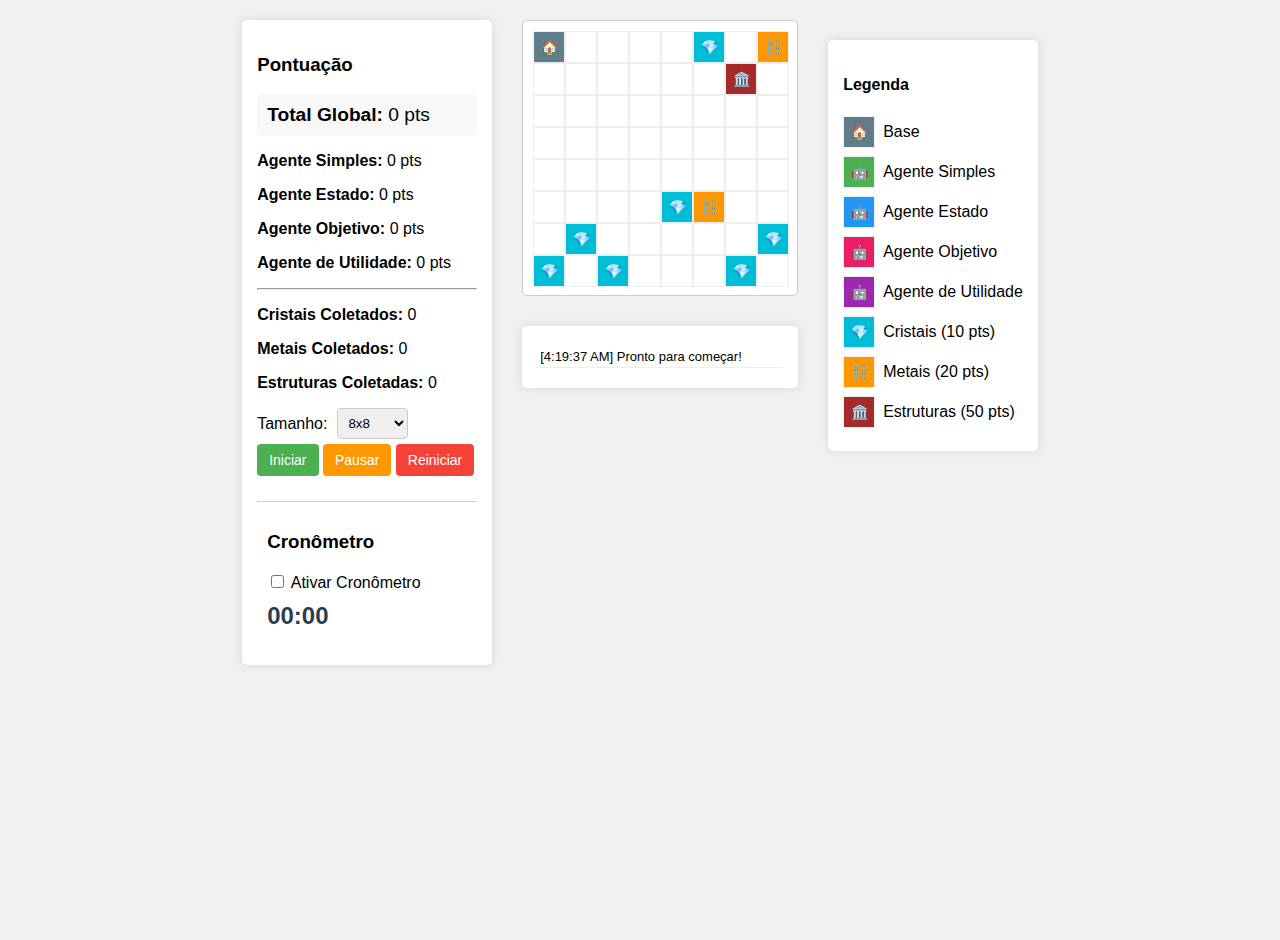
<file: index.html>
<!DOCTYPE html>
<html lang="pt-BR">
<head>
  <meta charset="UTF-8">
  <title>Agentes Coletores Inteligentes</title>
  <link rel="stylesheet" href="style.css">
</head>
<body>
  <div class="container">
    <div class="painel-esquerdo">
      <h3>Pontuação</h3>
      <div class="global-score">
        <strong>Total Global:</strong> <span id="globalScore">0</span> pts
      </div>
      <div class="scores">
        <p><strong>Agente Simples:</strong> <span id="scoreSimple">0</span> pts</p>
        <p><strong>Agente Estado:</strong> <span id="scoreState">0</span> pts</p>
        <p><strong>Agente Objetivo:</strong> <span id="scoreObjective">0</span> pts</p>
        <p><strong>Agente de Utilidade:</strong> <span id="scoreUtility">0</span> pts</p>
        <hr>
        <p><strong>Cristais Coletados:</strong> <span id="crystals">0</span></p>
        <p><strong>Metais Coletados:</strong> <span id="metals">0</span></p>
        <p><strong>Estruturas Coletadas:</strong> <span id="structure">0</span></p>
      </div>
      <div class="grid-controls">
        <label for="mapSize">Tamanho:</label>
        <select id="mapSize">
          <option value="8">8x8</option>
          <option value="10">10x10</option>
          <option value="12">12x12</option>
          <option value="20">20x20</option>
        </select>
      </div>
      <button id="startBtn">Iniciar</button>
      <button id="pauseBtn">Pausar</button>
      <button id="resetBtn">Reiniciar</button>

        <div class="timer-controls">
            <h3>Cronômetro</h3>
            <div>
                <input type="checkbox" id="enableTimer"> Ativar Cronômetro
            </div>
            <div class="time-inputs" style="display: none;">
                <input type="number" id="minutes" min="0" placeholder="Min" value="0">
                <input type="number" id="seconds" min="0" max="59" placeholder="Seg" value="0">
            </div>
            <div id="timerDisplay">00:00</div>
        </div>
    </div>

    <div class="grid-container">
      <div class="grid" id="map"></div>
      <div class="log" id="actionLog"></div>
    </div>

    <div class="legenda">
      <h4>Legenda</h4>
      <div><span class="cell base">🏠</span> Base</div>
      <div><span class="cell agent-simple">🤖</span> Agente Simples</div>
      <div><span class="cell agent-estado">🤖</span> Agente Estado</div>
      <div><span class="cell agent-objetivo">🤖</span> Agente Objetivo</div>
      <div><span class="cell agent-utilidade">🤖</span> Agente de Utilidade</div>
      <div><span class="cell cristal">💎</span> Cristais (10 pts)</div>
      <div><span class="cell metal">⛓️</span> Metais (20 pts)</div>
      <div><span class="cell estrutura">🏛️</span> Estruturas (50 pts)</div>
    </div>
  </div>

  <script>
    const config = {
        mapSize: 8,
        resources: {
            crystal: { symbol: '💎', value: 10, class: 'cristal' },
            metal: { symbol: '⛓️', value: 20, class: 'metal' },
            structure: { symbol: '🏛️', value: 50, class: 'estrutura' }
        },
        base: { symbol: '🏠', class: 'base' }
    };

    let state = {
        map: [],
        agents: {
            simple: {
                x: 0,
                y: 0,
                carrying: null,
                score: 0,
                symbol: '🤖',
                class: 'agent-simple'
            },
            state: {
                x: 0,
                y: 0,
                carrying: null,
                score: 0,
                visitedCells: new Set(['0,0']),
                symbol: '🤖',
                class: 'agent-estado'
            },
            objetivo: {
                x: 0,
                y: 0,
                carrying: null,
                score: 0,
                knownResources: new Map(),
                symbol: '🤖',
                class: 'agent-objetivo'
            },
            utilidade: {
                x: 0,
                y: 0,
                carrying: null,
                score: 0,
                symbol: '🤖',
                class: 'agent-utilidade',
                helping: null,
                knownResources: new Map() // Adicione esta linha
            }
        },
        crystalsCollected: 0,
        metalsCollected: 0,
        structureColected: 0,
        isRunning: false,
        intervalId: null,
        speed: 500,
        // Dentro do objeto state:
        timer: {
            enabled: false,
            duration: 0,    // tempo total em segundos
            timeLeft: 0,    // tempo restante em segundos
            intervalId: null
        }
    };

    const mapElement = document.getElementById('map');
    const scoreSimpleElement = document.getElementById('scoreSimple');
    const scoreStateElement = document.getElementById('scoreState');
    const scoreObjectiveElement = document.getElementById('scoreObjective');
    const scoreUtilityElement = document.getElementById('scoreUtility');
    const globalScoreElement = document.getElementById('globalScore');
    const crystalsElement = document.getElementById('crystals');
    const metalsElement = document.getElementById('metals');
    const structureElement = document.getElementById('structure');
    const actionLog = document.getElementById('actionLog');
    const mapSizeSelect = document.getElementById('mapSize');
    const startBtn = document.getElementById('startBtn');
    const pauseBtn = document.getElementById('pauseBtn');
    const resetBtn = document.getElementById('resetBtn');

    function init() {
        console.log("Iniciando simulação com agentes:", Object.keys(state.agents));
        createMap();
        placeBase();
        placeAgents();
        placeResources();
        renderMap();
    }

    function createMap() {
        state.map = Array(config.mapSize).fill().map(() => 
            Array(config.mapSize).fill(null)
        );
        mapElement.style.gridTemplateColumns = `repeat(${config.mapSize}, 30px)`;
        mapElement.style.gridTemplateRows = `repeat(${config.mapSize}, 30px)`;
        mapElement.innerHTML = '';
    }

    function placeBase() {
        state.map[0][0] = { type: 'base', ...config.base };
    }

    function placeAgents() {
        state.agents.simple.x = 0;
        state.agents.simple.y = 0;
        state.agents.state.x = 0;
        state.agents.state.y = 0;
        state.agents.objetivo.x = 0;
        state.agents.objetivo.y = 0;
        state.agents.utilidade.x = 0;
        state.agents.utilidade.y = 0;
        state.agents.utilidade.helping = null; //Utilidade
        state.agents.state.visitedCells = new Set(['0,0']);
        state.agents.objetivo.knownResources = new Map();
    }

    function placeResources() {
        for (let y = 0; y < config.mapSize; y++) {
            for (let x = 0; x < config.mapSize; x++) {
                if (state.map[y][x] && state.map[y][x].type !== 'base') {
                    state.map[y][x] = null;
                }
            }
        }

        const totalCells = config.mapSize * config.mapSize;
        const resourceCount = Math.floor(totalCells * 0.2);
        
        for (let i = 0; i < resourceCount; i++) {
            const x = Math.floor(Math.random() * config.mapSize);
            const y = Math.floor(Math.random() * config.mapSize);
            
            if ((x !== 0 || y !== 0) && !state.map[y][x]) {
                const rand = Math.random();
                let resourceType;
                
                if (rand < 0.6) resourceType = 'crystal';
                else if (rand < 0.9) resourceType = 'metal';
                else resourceType = 'structure';
                
                state.map[y][x] = { 
                    type: 'resource', 
                    resource: resourceType, 
                    ...config.resources[resourceType] 
                };
            }
        }
    }

    function renderMap() {
        mapElement.innerHTML = '';
        
        for (let y = 0; y < config.mapSize; y++) {
            for (let x = 0; x < config.mapSize; x++) {
                const cell = document.createElement('div');
                cell.className = 'cell';
                cell.dataset.x = x;
                cell.dataset.y = y;
                
                if (state.map[y][x]?.type === 'base') {
                    cell.classList.add(config.base.class);
                    cell.textContent = config.base.symbol;
                }
                else {
                    const agentsHere = [];
                    if (x === state.agents.simple.x && y === state.agents.simple.y) agentsHere.push(state.agents.simple);
                    if (x === state.agents.state.x && y === state.agents.state.y) agentsHere.push(state.agents.state);
                    if (x === state.agents.objetivo.x && y === state.agents.objetivo.y) agentsHere.push(state.agents.objetivo);
                    if (x === state.agents.utilidade.x && y === state.agents.utilidade.y) agentsHere.push(state.agents.utilidade);
                    
                    if (agentsHere.length > 0) {
                        const agent = agentsHere[0];
                        cell.classList.add(agent.class);
                        cell.textContent = agent.symbol;
                        if (agent.carrying) cell.textContent += agent.carrying.symbol;
                    }
                    else if (state.map[y][x]?.type === 'resource') {
                        const resource = state.map[y][x];
                        cell.classList.add(resource.class);
                        cell.textContent = resource.symbol;
                    }
                }
                
                mapElement.appendChild(cell);
            }
        }
    }

    function moveAgents() {
        if (!state.isRunning) return;

        moveSimpleAgent();
        moveStateAgent();
        moveObjectiveAgent();
        moveUtilityAgent();
        renderMap();
    }

    function moveSimpleAgent() {
        const agent = state.agents.simple;
        if (agent.carrying) {
            const path = findPathToBase(agent);
            if (path.length > 1) {
                const nextStep = path[1];
                moveAgentTo(agent, nextStep.x, nextStep.y);
            }
        } else {
            const directions = [
                {dx: 0, dy: -1}, {dx: 1, dy: 0}, 
                {dx: 0, dy: 1}, {dx: -1, dy: 0}
            ];
            const validMoves = directions.filter(({dx, dy}) => {
                const newX = agent.x + dx;
                const newY = agent.y + dy;
                return isValidPosition(newX, newY);
            });
            
            if (validMoves.length > 0) {
                const move = validMoves[Math.floor(Math.random() * validMoves.length)];
                moveAgentTo(agent, agent.x + move.dx, agent.y + move.dy);
            }
        }
    }

    function moveStateAgent() {
        const agent = state.agents.state;
        if (agent.carrying) {
            const path = findPathToBase(agent);
            if (path.length > 1) {
                const nextStep = path[1];
                moveAgentTo(agent, nextStep.x, nextStep.y);
            }
        } else {
            const candidates = getMoveCandidates(agent);
            const bestMove = selectBestMove(candidates, agent);
            if (bestMove) {
                moveAgentTo(agent, bestMove.x, bestMove.y);
            }
        }
    }

    function moveObjectiveAgent() {
        const agent = state.agents.objetivo;
        updateResourceKnowledge(agent);
        
        if (agent.carrying) {
            const path = findPathToBase(agent);
            if (path.length > 1) {
                const nextStep = path[1];
                moveAgentTo(agent, nextStep.x, nextStep.y);
            }
        } else {
            const target = findNearestResource(agent);
            if (target) {
                const path = findPathToResource(agent, target);
                if (path.length > 1) {
                    const nextStep = path[1];
                    moveAgentTo(agent, nextStep.x, nextStep.y);
                }
            } else {
                exploreRandomly(agent);
            }
        }
    }
//////////////
    function moveUtilityAgent() {
    const agent = state.agents.utilidade;
    const objetivo = state.agents.objetivo;

    // Se já está ajudando, continua o processo
    if (agent.helping) {
        // Verifica se o objetivo ainda está na estrutura
        if (objetivo.x === agent.helping.x && objetivo.y === agent.helping.y) {
            // Se ambos estão na mesma posição, coleta junto
            if (agent.x === objetivo.x && agent.y === objetivo.y) {
                collectStructureTogether(agent, objetivo);
                agent.helping = null;
                return;
            }
            // Senão, continua indo para o objetivo
            const path = findPathTo(agent, objetivo.x, objetivo.y);
            if (path.length > 1) {
                const nextStep = path[1];
                moveAgentTo(agent, nextStep.x, nextStep.y);
            }
            return;
        } else {
            // Objetivo saiu da posição, para de ajudar
            agent.helping = null;
        }
    }

    // Verifica se o objetivo está parado em uma estrutura (precisa de ajuda)
    if (objetivo.carrying === null && 
        state.map[objetivo.y]?.[objetivo.x]?.type === 'resource' && 
        state.map[objetivo.y][objetivo.x].resource === 'structure') {
        
        // Calcula utilidade de ajudar (baseado na distância)
        const distance = Math.abs(agent.x - objetivo.x) + Math.abs(agent.y - objetivo.y);
        const utility = 1 / (distance + 1); // +1 para evitar divisão por zero
        
        // Limiar para decidir ajudar (ajustável)
        if (utility > 0.3) {
            agent.helping = { x: objetivo.x, y: objetivo.y };
            const path = findPathTo(agent, objetivo.x, objetivo.y);
            if (path.length > 1) {
                const nextStep = path[1];
                moveAgentTo(agent, nextStep.x, nextStep.y);
            }
            return;
        }
    }

    // Comportamento padrão (similar ao agente objetivo)
    updateResourceKnowledge(agent);
    
    if (agent.carrying) {
        const path = findPathToBase(agent);
        if (path.length > 1) {
            const nextStep = path[1];
            moveAgentTo(agent, nextStep.x, nextStep.y);
        }
    } else {
        const target = findNearestResource(agent);
        if (target) {
            const path = findPathToResource(agent, target);
            if (path.length > 1) {
                const nextStep = path[1];
                moveAgentTo(agent, nextStep.x, nextStep.y);
            }
        } else {
            exploreRandomly(agent);
        }
    }
}

function collectStructureTogether(utilityAgent, objetivoAgent) {
     const cell = state.map[objetivoAgent.y][objetivoAgent.x];
    if (cell && cell.type === 'resource' && cell.resource === 'structure') {
        // Remove o recurso do mapa
        state.map[objetivoAgent.y][objetivoAgent.x] = null;
        
        // Incrementa a contagem de estruturas coletadas
        state.structureColected++;
        structureElement.textContent = state.structureColected;
        
        // Divide os pontos entre os agentes
        const valuePerAgent = cell.value ;
        
        objetivoAgent.carrying = {
            type: 'structure',
            symbol: cell.symbol,
            value: valuePerAgent
        };
        
        utilityAgent.carrying = {
            type: 'structure',
            symbol: cell.symbol,
            value: valuePerAgent
        };
        
        addToLog(`Utilidade e Objetivo coletaram Estrutura juntos!`);
    }
}

function findPathTo(agent, targetX, targetY) {
    const queue = [{ 
        x: agent.x, 
        y: agent.y, 
        path: [], 
        cost: 0 
    }];
    
    const visited = new Set();
    visited.add(`${agent.x},${agent.y}`);

    while (queue.length > 0) {
        const current = queue.shift();

        if (current.x === targetX && current.y === targetY) {
            return current.path.concat([current]);
        }

        const neighbors = [
            {x: current.x + 1, y: current.y},
            {x: current.x - 1, y: current.y},
            {x: current.x, y: current.y + 1},
            {x: current.x, y: current.y - 1}
        ].filter(pos => isValidPosition(pos.x, pos.y) && !visited.has(`${pos.x},${pos.y}`));

        for (const neighbor of neighbors) {
            if (!visited.has(`${neighbor.x},${neighbor.y}`)) {
                visited.add(`${neighbor.x},${neighbor.y}`);
                queue.push({
                    x: neighbor.x,
                    y: neighbor.y,
                    path: current.path.concat([current]),
                    cost: current.cost + 1
                });
            }
        }
    }
    return [];
}
/////////////////////////////////////////////////////////////

    function findNearestResource(agent) {
        let closest = null;
        let minDistance = Infinity;

        agent.knownResources.forEach((pos) => {
            const distance = Math.abs(agent.x - pos.x) + Math.abs(agent.y - pos.y);
            if (distance < minDistance && state.map[pos.y][pos.x]?.type === 'resource') {
                closest = pos;
                minDistance = distance;
            }
        });
        return closest;
    }

    function findPathToResource(agent, target) {
        const queue = [{ 
            x: agent.x, 
            y: agent.y, 
            path: [], 
            cost: 0 
        }];
        
        const visited = new Set();
        visited.add(`${agent.x},${agent.y}`);

        while (queue.length > 0) {
            const current = queue.shift();

            if (current.x === target.x && current.y === target.y) {
                return current.path.concat([current]);
            }

            const neighbors = [
                {x: current.x + 1, y: current.y},
                {x: current.x - 1, y: current.y},
                {x: current.x, y: current.y + 1},
                {x: current.x, y: current.y - 1}
            ].filter(pos => isValidPosition(pos.x, pos.y) && !visited.has(`${pos.x},${pos.y}`));

            for (const neighbor of neighbors) {
                if (!visited.has(`${neighbor.x},${neighbor.y}`)) {
                    visited.add(`${neighbor.x},${neighbor.y}`);
                    queue.push({
                        x: neighbor.x,
                        y: neighbor.y,
                        path: current.path.concat([current]),
                        cost: current.cost + 1
                    });
                }
            }
        }
        return [];
    }

    function exploreRandomly(agent) {
        const directions = [
            {dx: 0, dy: -1}, {dx: 1, dy: 0}, 
            {dx: 0, dy: 1}, {dx: -1, dy: 0}
        ];
        const validMoves = directions.filter(({dx, dy}) => {
            const newX = agent.x + dx;
            const newY = agent.y + dy;
            return isValidPosition(newX, newY);
        });
        
        if (validMoves.length > 0) {
            const move = validMoves[Math.floor(Math.random() * validMoves.length)];
            moveAgentTo(agent, agent.x + move.dx, agent.y + move.dy);
        }
    }

    function updateResourceKnowledge(agent) {
        for (let y = 0; y < config.mapSize; y++) {
            for (let x = 0; x < config.mapSize; x++) {
                if (state.map[y][x]?.type === 'resource') {
                    const key = `${x},${y}`;
                    if (!agent.knownResources.has(key)) {
                        agent.knownResources.set(key, {x, y});
                    }
                }
            }
        }
    }

    function getMoveCandidates(agent) {
        const directions = [
            {dx: 0, dy: -1}, {dx: 1, dy: 0}, 
            {dx: 0, dy: 1}, {dx: -1, dy: 0}
        ];

        return directions
            .map(d => ({
                x: agent.x + d.dx,
                y: agent.y + d.dy,
                weight: Math.random()
            }))
            .filter(pos => isValidPosition(pos.x, pos.y))
            .map(pos => {
                const isVisited = agent.visitedCells.has(`${pos.x},${pos.y}`);
                const hasResource = state.map[pos.y][pos.x]?.type === 'resource';
                
                return {
                    ...pos,
                    weight: (isVisited ? -3 : 2) + 
                            (hasResource ? 3 : 0)
                };
            });
    }

    function selectBestMove(candidates) {
        const maxWeight = Math.max(...candidates.map(c => c.weight));
        const bestCandidates = candidates.filter(c => c.weight === maxWeight);
        return bestCandidates[Math.floor(Math.random() * bestCandidates.length)];
    }

    function findPathToBase(agent) {
        const queue = [{ 
            x: agent.x, 
            y: agent.y, 
            path: [], 
            cost: 0 
        }];
        
        const visited = new Set();
        visited.add(`${agent.x},${agent.y}`);

        while (queue.length > 0) {
            const current = queue.shift();

            if (current.x === 0 && current.y === 0) {
                return current.path.concat([current]);
            }

            const neighbors = [
                {x: current.x + 1, y: current.y},
                {x: current.x - 1, y: current.y},
                {x: current.x, y: current.y + 1},
                {x: current.x, y: current.y - 1}
            ].filter(pos => isValidPosition(pos.x, pos.y) && !visited.has(`${pos.x},${pos.y}`));

            for (const neighbor of neighbors) {
                if (!visited.has(`${neighbor.x},${neighbor.y}`)) {
                    visited.add(`${neighbor.x},${neighbor.y}`);
                    queue.push({
                        x: neighbor.x,
                        y: neighbor.y,
                        path: current.path.concat([current]),
                        cost: current.cost + 1
                    });
                }
            }
        }
        return [];
    }

    function moveAgentTo(agent, x, y) {
        if (!isValidPosition(x, y)) return;
        
        agent.x = x;
        agent.y = y;
        if (agent.visitedCells) {
            agent.visitedCells.add(`${x},${y}`);
        }
        checkCell(agent);
    }

    function isValidPosition(x, y) {
        return x >= 0 && x < config.mapSize && y >= 0 && y < config.mapSize;
    }

    function checkCell(agent) {
        const cell = state.map[agent.y][agent.x];
        
        if (cell?.type === 'base' && agent.carrying) {
            deliverResource(agent);
        }
        else if (cell?.type === 'resource' && !agent.carrying) {
            collectResource(agent);
        }
    }

    function collectResource(agent) {
        const cell = state.map[agent.y][agent.x];
        if (cell && cell.type === 'resource') {
            if (cell.resource === 'structure') {
                addToLog(`${agent.class.includes('simple') ? 'Simples' : agent.class.includes('estado') ? 'Estado' : 'Objetivo'} encontrou Estrutura`);
                return;
            }
            
            agent.carrying = {
                type: cell.resource,
                symbol: cell.symbol,
                value: cell.value
            };
            state.map[agent.y][agent.x] = null;
            
            addToLog(`${agent.class.includes('simple') ? 'Simples' : agent.class.includes('estado') ? 'Estado' : 'Objetivo'} coletou ${cell.resource === 'crystal' ? 'Cristal' : 'Metal'}`);
        }
    }

    function deliverResource(agent) {
        if (agent.carrying) {
            agent.score += agent.carrying.value;
            
            if (agent.carrying.type === 'crystal') {
                state.crystalsCollected++;
                crystalsElement.textContent = state.crystalsCollected;
            } else if (agent.carrying.type === 'metal') {
                state.metalsCollected++;
                metalsElement.textContent = state.metalsCollected;
            } 
        
            
            if (agent === state.agents.simple) {
                scoreSimpleElement.textContent = agent.score;
            } else if (agent === state.agents.state) {
                scoreStateElement.textContent = agent.score;
            } else if (agent === state.agents.objetivo) {
                scoreObjectiveElement.textContent = agent.score;
            }else {
                scoreUtilityElement.textContent = agent.score;

            }
            
            updateGlobalScore();
            addToLog(`${agent.class.includes('simple') ? 'Simples' : agent.class.includes('estado') ? 'Estado' : 'Objetivo'} entregou ${agent.carrying.type === 'crystal' ? 'Cristal' : 'Metal'}`);
            agent.carrying = null;
        }
    }

    function updateGlobalScore() {
        const total = state.agents.simple.score + state.agents.state.score + state.agents.objetivo.score + state.agents.utilidade.score;
        globalScoreElement.textContent = total;
    }

    function addToLog(message) {
        const logEntry = document.createElement('p');
        logEntry.textContent = `[${new Date().toLocaleTimeString()}] ${message}`;
        actionLog.prepend(logEntry);
    }

    //Funcções do cronometro


    function updateTimerDisplay() {
        const minutes = Math.floor(state.timer.timeLeft / 60);
        const seconds = state.timer.timeLeft % 60;
        document.getElementById('timerDisplay').textContent = 
            `${String(minutes).padStart(2, '0')}:${String(seconds).padStart(2, '0')}`;
    }

    function startTimer() {
        if (state.timer.intervalId) clearInterval(state.timer.intervalId);
        
        state.timer.timeLeft = state.timer.duration;
        updateTimerDisplay();
        
        state.timer.intervalId = setInterval(() => {
            state.timer.timeLeft--;
            updateTimerDisplay();
            
            if (state.timer.timeLeft <= 0) {
                clearInterval(state.timer.intervalId);
                state.isRunning = false;
                addToLog("Tempo esgotado! Coleta parada.");
            }
        }, 1000);
    }

    function stopTimer() {
        clearInterval(state.timer.intervalId);
        state.timer.intervalId = null;
    }

    document.getElementById('enableTimer').addEventListener('change', function(e) {
        const timeInputs = document.querySelector('.time-inputs');
        timeInputs.style.display = e.target.checked ? 'block' : 'none';
        state.timer.enabled = e.target.checked;
    });

    // Validação dos inputs
    document.getElementById('minutes').addEventListener('input', function(e) {
        this.value = Math.max(0, parseInt(this.value) || 0);
    });

    document.getElementById('seconds').addEventListener('input', function(e) {
        let value = Math.max(0, parseInt(this.value) || 0);
        this.value = Math.min(59, value);
    });

    startBtn.addEventListener('click', () => {
        if (!state.isRunning) {
            // Configura o cronômetro se estiver habilitado
            if (state.timer.enabled) {
                const minutes = parseInt(document.getElementById('minutes').value) || 0;
                const seconds = parseInt(document.getElementById('seconds').value) || 0;
                state.timer.duration = (minutes * 60) + seconds;
                
                if (state.timer.duration <= 0) {
                    alert("Defina um tempo válido!");
                    return;
                }
            }
            
            state.isRunning = true;
            
            // Inicia o cronômetro se necessário
            if (state.timer.enabled) {
                startTimer();
            }
            
            // Inicia a simulação
            state.intervalId = setInterval(moveAgents, state.speed);
            addToLog("Simulação iniciada" + 
                (state.timer.enabled ? ` com cronômetro (${state.timer.duration}s)` : ""));
        }
    });

    pauseBtn.addEventListener('click', () => {
        if (state.isRunning) {
            state.isRunning = false;
            clearInterval(state.intervalId);
            addToLog("Simulação pausada");
        }
    });

    resetBtn.addEventListener('click', () => {

        // Pare o cronômetro se estiver rodando
        stopTimer();
        
        // Resetar estado do cronômetro
        state.timer = {
            enabled: false,
            duration: 0,
            timeLeft: 0,
            intervalId: null
        };
        
        // Resetar UI do cronômetro
        document.getElementById('enableTimer').checked = false;
        document.querySelector('.time-inputs').style.display = 'none';
        document.getElementById('minutes').value = '0';
        document.getElementById('seconds').value = '0';
        document.getElementById('timerDisplay').textContent = '00:00';


        state.isRunning = false;
        clearInterval(state.intervalId);
        
        config.mapSize = parseInt(mapSizeSelect.value);
        state.crystalsCollected = 0;
        state.metalsCollected = 0;
        state.structureColected = 0;
        
        state.agents.simple = {
            x: 0,
            y: 0,
            carrying: null,
            score: 0,
            symbol: '🤖',
            class: 'agent-simple'
        };
        
        state.agents.state = {
            x: 0,
            y: 0,
            carrying: null,
            score: 0,
            visitedCells: new Set(['0,0']),
            symbol: '🤖',
            class: 'agent-estado'
        };
        
        state.agents.objetivo = {
            x: 0,
            y: 0,
            carrying: null,
            score: 0,
            knownResources: new Map(),
            symbol: '🤖',
            class: 'agent-objetivo'
        };

        state.agents.utilidade = {
        x: 0,
        y: 0,
        carrying: null,
        score: 0,
        symbol: '🤖',
        class: 'agent-utilidade',
        helping: null,
        knownResources: new Map() // Adicione esta linha
    };
        
        scoreSimpleElement.textContent = '0';
        scoreStateElement.textContent = '0';
        scoreObjectiveElement.textContent = '0';
        scoreUtilityElement.textContent = '0';
        crystalsElement.textContent = '0';
        metalsElement.textContent = '0';
        structureElement.textContent = '0';
        globalScoreElement.textContent = '0';
        actionLog.innerHTML = '';
        
        init();
        addToLog("Simulação reiniciada");
    });

    mapSizeSelect.addEventListener('change', () => {
        if (!state.isRunning) {
            config.mapSize = parseInt(mapSizeSelect.value);
            init();
        }
    });

    init();
    addToLog("Pronto para começar!");
  </script>
</body>
</html>
</file>
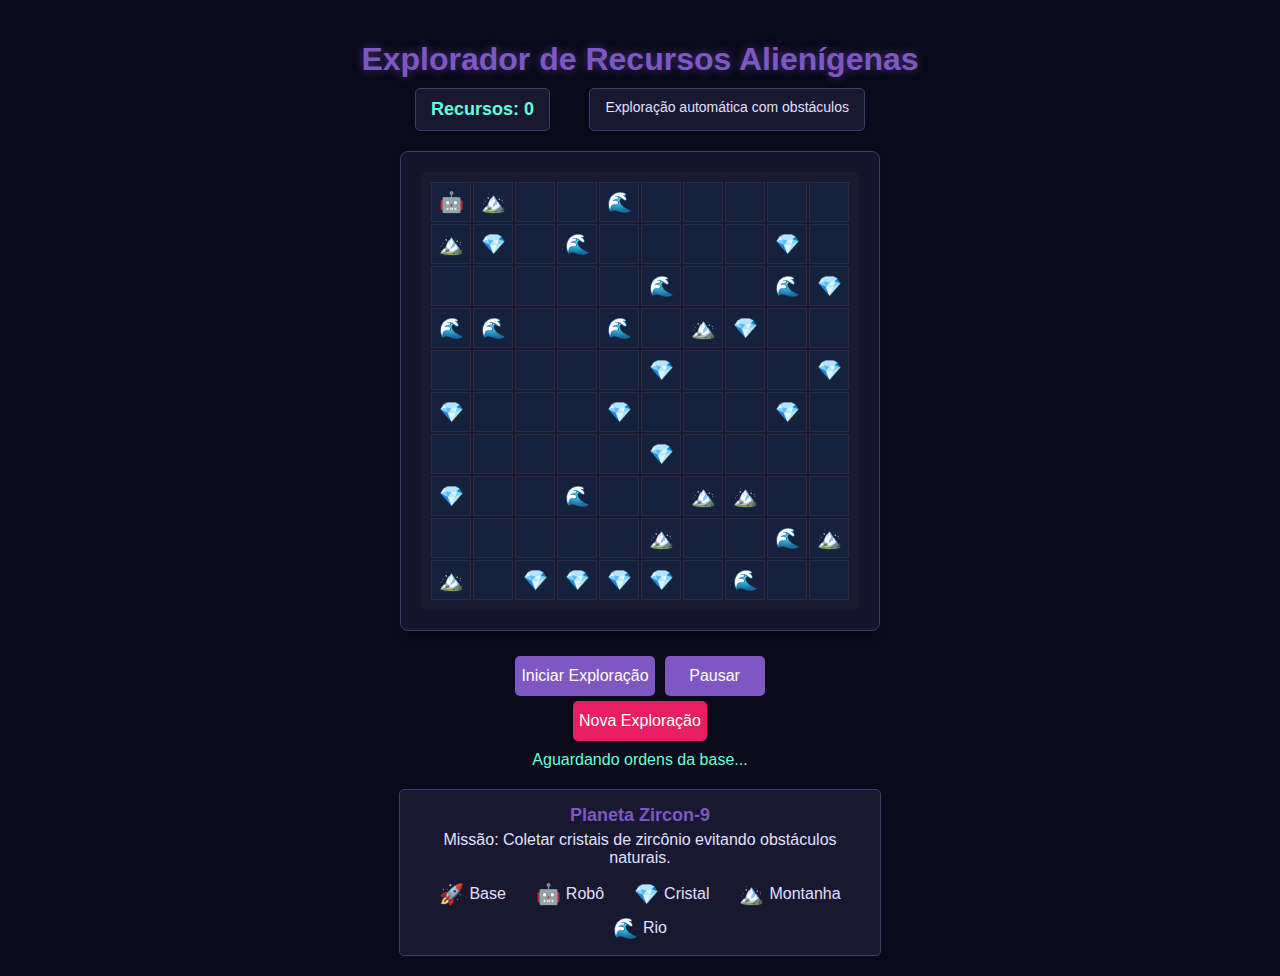
<file: modulo-01/abordagem-uweb/index.html>
<!DOCTYPE html>
<html lang="pt-BR">
<head>
    <meta charset="UTF-8">
    <meta name="viewport" content="width=device-width, initial-scale=1.0">
    <title>Explorador de Recursos Alienígenas</title>
    <style>
        body {
            font-family: 'Segoe UI', Tahoma, Geneva, Verdana, sans-serif;
            display: flex;
            flex-direction: column;
            align-items: center;
            background-color: #0a0a1a;
            color: #e0e0ff;
            margin: 0;
            padding: 20px;
        }
        
        h1 {
            color: #7e57c2;
            margin-bottom: 10px;
            text-shadow: 0 0 10px rgba(126, 87, 194, 0.5);
        }
        
        .info {
            display: flex;
            justify-content: space-between;
            width: 450px;
            margin-bottom: 20px;
        }
        
        .score, .instructions {
            background-color: rgba(30, 30, 60, 0.7);
            padding: 10px 15px;
            border-radius: 5px;
            box-shadow: 0 2px 5px rgba(0,0,0,0.3);
            border: 1px solid #3d3d6b;
        }
        
        .score {
            font-size: 18px;
            font-weight: bold;
            color: #64ffda;
        }
        
        .instructions {
            font-size: 14px;
        }
        
        .game-container {
            background-color: rgba(30, 30, 60, 0.5);
            border-radius: 8px;
            box-shadow: 0 4px 10px rgba(0,0,0,0.3);
            padding: 20px;
            border: 1px solid #3d3d6b;
        }
        
        .matrix {
            display: grid;
            grid-template-columns: repeat(10, 40px);
            grid-template-rows: repeat(10, 40px);
            gap: 2px;
            background-color: #1a1a2e;
            padding: 10px;
            border-radius: 5px;
        }
        
        .cell {
            width: 40px;
            height: 40px;
            background-color: #16213e;
            border: 1px solid #2a2a4a;
            box-sizing: border-box;
            position: relative;
        }
        
        .resource::after {
            content: "💎";
            position: absolute;
            top: 50%;
            left: 50%;
            transform: translate(-50%, -50%);
            font-size: 20px;
        }
        
        .mountain::after {
            content: "🏔️";
            position: absolute;
            top: 50%;
            left: 50%;
            transform: translate(-50%, -50%);
            font-size: 20px;
        }
        
        .river::after {
            content: "🌊";
            position: absolute;
            top: 50%;
            left: 50%;
            transform: translate(-50%, -50%);
            font-size: 20px;
        }
        
        .base::after {
            content: "🚀";
            position: absolute;
            top: 50%;
            left: 50%;
            transform: translate(-50%, -50%);
            font-size: 20px;
        }
        
        .agent::after {
            content: "🤖";
            position: absolute;
            top: 50%;
            left: 50%;
            transform: translate(-50%, -50%);
            font-size: 20px;
            z-index: 10;
        }
        
        .controls {
            margin-top: 20px;
            display: flex;
            flex-direction: column;
            align-items: center;
        }
        
        .controls-row {
            display: flex;
            margin: 5px 0;
        }
        
        button {
            min-width: 100px;
            height: 40px;
            margin: 0 5px;
            font-size: 16px;
            background-color: #7e57c2;
            color: white;
            border: none;
            border-radius: 5px;
            cursor: pointer;
            transition: background-color 0.2s;
        }
        
        button:hover {
            background-color: #9575cd;
        }
        
        button:active {
            background-color: #673ab7;
        }
        
        .restart {
            background-color: #e91e63;
        }
        
        .restart:hover {
            background-color: #f06292;
        }
        
        .status {
            margin-top: 10px;
            font-size: 16px;
            color: #64ffda;
        }
        
        .planet-info {
            margin-top: 20px;
            background-color: rgba(30, 30, 60, 0.7);
            padding: 15px;
            border-radius: 5px;
            max-width: 450px;
            text-align: center;
            border: 1px solid #3d3d6b;
        }
        
        .planet-name {
            font-weight: bold;
            color: #7e57c2;
            font-size: 18px;
            margin-bottom: 5px;
        }
        
        .legend {
            display: flex;
            flex-wrap: wrap;
            justify-content: center;
            margin-top: 15px;
            gap: 10px;
        }
        
        .legend-item {
            display: flex;
            align-items: center;
            margin: 0 10px;
        }
        
        .legend-icon {
            font-size: 20px;
            margin-right: 5px;
        }
    </style>
</head>
<body>
    <h1>Explorador de Recursos Alienígenas</h1>
    
    <div class="info">
        <div class="score">Recursos: <span id="score">0</span></div>
        <div class="instructions">Exploração automática com obstáculos</div>
    </div>
    
    <div class="game-container">
        <div class="matrix" id="matrix"></div>
    </div>
    
    <div class="controls">
        <div class="controls-row">
            <button id="start">Iniciar Exploração</button>
            <button id="pause">Pausar</button>
        </div>
        <button class="restart" id="restart">Nova Exploração</button>
        <div class="status" id="status">Aguardando ordens da base...</div>
    </div>
    
    <div class="planet-info">
        <div class="planet-name">Planeta Zircon-9</div>
        <div>Missão: Coletar cristais de zircônio evitando obstáculos naturais.</div>
        
        <div class="legend">
            <div class="legend-item">
                <span class="legend-icon">🚀</span>
                <span>Base</span>
            </div>
            <div class="legend-item">
                <span class="legend-icon">🤖</span>
                <span>Robô</span>
            </div>
            <div class="legend-item">
                <span class="legend-icon">💎</span>
                <span>Cristal</span>
            </div>
            <div class="legend-item">
                <span class="legend-icon">🏔️</span>
                <span>Montanha</span>
            </div>
            <div class="legend-item">
                <span class="legend-icon">🌊</span>
                <span>Rio</span>
            </div>
        </div>
    </div>

    <script>
        // Configurações do jogo
        const matrixSize = 10;
        const resourceCount = 15;
        const mountainCount = 8;
        const riverCount = 10;
        const pointsPerResource = 5;
        const moveSpeed = 300; // Velocidade de movimento em ms
        
        // Estado do jogo
        let matrix = [];
        let agentPosition = { x: 0, y: 0 };
        let score = 0;
        let movementInterval = null;
        let isMoving = false;
        let movingRight = true; // Direção inicial (direita)
        let pathFindingMode = false;
        let targetPosition = null;
        
        // Elementos do DOM
        const matrixElement = document.getElementById('matrix');
        const scoreElement = document.getElementById('score');
        const statusElement = document.getElementById('status');
        const startButton = document.getElementById('start');
        const pauseButton = document.getElementById('pause');
        const restartButton = document.getElementById('restart');
        
        // Inicializar o jogo
        function initGame() {
            // Parar movimento se estiver em andamento
            stopMovement();
            
            // Resetar estado
            matrix = [];
            agentPosition = { x: 0, y: 0 };
            score = 0;
            scoreElement.textContent = score;
            statusElement.textContent = "Aguardando ordens da base...";
            movingRight = true;
            pathFindingMode = false;
            targetPosition = null;
            
            // Limpar matriz
            matrixElement.innerHTML = '';
            
            // Criar matriz vazia
            for (let y = 0; y < matrixSize; y++) {
                const row = [];
                for (let x = 0; x < matrixSize; x++) {
                    const cell = document.createElement('div');
                    cell.className = 'cell';
                    cell.dataset.x = x;
                    cell.dataset.y = y;
                    matrixElement.appendChild(cell);
                    row.push({ 
                        hasResource: false, 
                        isMountain: false,
                        isRiver: false,
                        isBase: false,
                        element: cell 
                    });
                }
                matrix.push(row);
            }
            
            // Colocar a base no ponto inicial
            matrix[0][0].isBase = true;
            matrix[0][0].element.classList.add('base');
            
            // Posicionar obstáculos aleatoriamente
            placeObstacles();
            
            // Posicionar recursos aleatoriamente
            placeResources();
            
            // Posicionar o agente
            updateAgentPosition();
        }
        
        // Posicionar obstáculos aleatoriamente
        function placeObstacles() {
            // Colocar montanhas
            let mountainsPlaced = 0;
            while (mountainsPlaced < mountainCount) {
                const x = Math.floor(Math.random() * matrixSize);
                const y = Math.floor(Math.random() * matrixSize);
                
                // Não colocar montanha na base ou onde já tem obstáculo
                if ((x !== 0 || y !== 0) && 
                    !matrix[y][x].isMountain && 
                    !matrix[y][x].isRiver) {
                    matrix[y][x].isMountain = true;
                    matrix[y][x].element.classList.add('mountain');
                    mountainsPlaced++;
                }
            }
            
            // Colocar rios
            let riversPlaced = 0;
            while (riversPlaced < riverCount) {
                const x = Math.floor(Math.random() * matrixSize);
                const y = Math.floor(Math.random() * matrixSize);
                
                // Não colocar rio na base ou onde já tem obstáculo
                if ((x !== 0 || y !== 0) && 
                    !matrix[y][x].isMountain && 
                    !matrix[y][x].isRiver) {
                    matrix[y][x].isRiver = true;
                    matrix[y][x].element.classList.add('river');
                    riversPlaced++;
                }
            }
        }
        
        // Posicionar recursos aleatoriamente
        function placeResources() {
            let resourcesPlaced = 0;
            
            while (resourcesPlaced < resourceCount) {
                const x = Math.floor(Math.random() * matrixSize);
                const y = Math.floor(Math.random() * matrixSize);
                
                // Não colocar recurso onde o agente está, na base ou em obstáculos
                if ((x !== agentPosition.x || y !== agentPosition.y) && 
                    !matrix[y][x].hasResource && 
                    !matrix[y][x].isMountain && 
                    !matrix[y][x].isRiver &&
                    !matrix[y][x].isBase) {
                    matrix[y][x].hasResource = true;
                    matrix[y][x].element.classList.add('resource');
                    resourcesPlaced++;
                }
            }
        }
        
        // Verificar se uma posição é válida para movimento
        function isValidMove(x, y) {
            return x >= 0 && x < matrixSize && 
                   y >= 0 && y < matrixSize && 
                   !matrix[y][x].isMountain && 
                   !matrix[y][x].isRiver;
        }
        
        // Atualizar a posição do agente na matriz
        function updateAgentPosition() {
            // Remover classe 'agent' de todas as células
            document.querySelectorAll('.agent').forEach(cell => {
                cell.classList.remove('agent');
            });
            
            // Adicionar classe 'agent' à célula atual
            matrix[agentPosition.y][agentPosition.x].element.classList.add('agent');
            
            // Verificar se há recurso na posição atual
            if (matrix[agentPosition.y][agentPosition.x].hasResource) {
                collectResource();
            }
        }
        
        // Coletar recurso
        function collectResource() {
            // Remover recurso da posição atual
            matrix[agentPosition.y][agentPosition.x].hasResource = false;
            matrix[agentPosition.y][agentPosition.x].element.classList.remove('resource');
            
            // Atualizar pontuação
            score += pointsPerResource;
            scoreElement.textContent = score;
            
            // Verificar se todos os recursos foram coletados
            checkMissionCompletion();
        }
        
        // Verificar se todos os recursos foram coletados
        function checkMissionCompletion() {
            let remainingResources = 0;
            
            for (let y = 0; y < matrixSize; y++) {
                for (let x = 0; x < matrixSize; x++) {
                    if (matrix[y][x].hasResource) {
                        remainingResources++;
                    }
                }
            }
            
            if (remainingResources === 0) {
                stopMovement();
                statusElement.textContent = "Missão completa! Todos os recursos coletados.";
                setTimeout(() => {
                    alert(`Missão completa! Você coletou todos os cristais de zircônio e obteve ${score} pontos!`);
                }, 300);
            }
        }
        
        // Encontrar próxima posição válida
        function findNextValidPosition() {
            const directions = [
                { dx: 1, dy: 0 },  // direita
                { dx: 0, dy: 1 },  // baixo
                { dx: -1, dy: 0 }, // esquerda
                { dx: 0, dy: -1 }  // cima
            ];
            
            // Priorizar direção atual de movimento
            if (movingRight) {
                // Priorizar direita, depois baixo, depois esquerda, depois cima
                directions.sort((a, b) => {
                    if (a.dx === 1) return -1;
                    if (b.dx === 1) return 1;
                    if (a.dy === 1) return -1;
                    if (b.dy === 1) return 1;
                    return 0;
                });
            } else {
                // Priorizar esquerda, depois baixo, depois direita, depois cima
                directions.sort((a, b) => {
                    if (a.dx === -1) return -1;
                    if (b.dx === -1) return 1;
                    if (a.dy === 1) return -1;
                    if (b.dy === 1) return 1;
                    return 0;
                });
            }
            
            // Tentar cada direção
            for (const dir of directions) {
                const newX = agentPosition.x + dir.dx;
                const newY = agentPosition.y + dir.dy;
                
                if (isValidMove(newX, newY)) {
                    return { x: newX, y: newY };
                }
            }
            
            // Se não encontrar movimento válido
            return null;
        }
        
        // Movimento automático do agente
        function moveAgent() {
            if (!isMoving) return;
            
            let newPosition;
            
            if (pathFindingMode) {
                // Modo de busca de caminho quando encontra obstáculo
                newPosition = findNextValidPosition();
                
                if (newPosition) {
                    // Se encontrou um caminho válido
                    if (newPosition.x > agentPosition.x) {
                        movingRight = true;
                    } else if (newPosition.x < agentPosition.x) {
                        movingRight = false;
                    }
                    
                    // Verificar se voltamos ao padrão normal de varredura
                    if ((movingRight && newPosition.x > agentPosition.x) || 
                        (!movingRight && newPosition.x < agentPosition.x)) {
                        pathFindingMode = false;
                    }
                } else {
                    // Não há caminho válido
                    stopMovement();
                    statusElement.textContent = "Caminho bloqueado! Exploração interrompida.";
                    return;
                }
            } else {
                // Movimento normal em zigue-zague
                newPosition = { ...agentPosition };
                
                if (movingRight) {
                    // Movendo para a direita
                    if (newPosition.x < matrixSize - 1 && isValidMove(newPosition.x + 1, newPosition.y)) {
                        newPosition.x++;
                    } else {
                        // Obstáculo ou fim da linha, tentar descer
                        if (newPosition.y < matrixSize - 1 && isValidMove(newPosition.x, newPosition.y + 1)) {
                            newPosition.y++;
                            movingRight = false;
                        } else {
                            // Não pode descer, entrar em modo de busca de caminho
                            pathFindingMode = true;
                            return moveAgent(); // Chamar recursivamente para usar o modo de busca
                        }
                    }
                } else {
                    // Movendo para a esquerda
                    if (newPosition.x > 0 && isValidMove(newPosition.x - 1, newPosition.y)) {
                        newPosition.x--;
                    } else {
                        // Obstáculo ou início da linha, tentar descer
                        if (newPosition.y < matrixSize - 1 && isValidMove(newPosition.x, newPosition.y + 1)) {
                            newPosition.y++;
                            movingRight = true;
                        } else {
                            // Não pode descer, entrar em modo de busca de caminho
                            pathFindingMode = true;
                            return moveAgent(); // Chamar recursivamente para usar o modo de busca
                        }
                    }
                }
            }
            
            // Atualizar posição do agente
            if (newPosition) {
                agentPosition = newPosition;
                updateAgentPosition();
            } else {
                // Não há movimento possível
                stopMovement();
                statusElement.textContent = "Exploração interrompida. Terreno inacessível.";
            }
        }
        
        // Iniciar movimento automático
        function startMovement() {
            if (!isMoving) {
                isMoving = true;
                statusElement.textContent = "Explorando o planeta...";
                movementInterval = setInterval(moveAgent, moveSpeed);
            }
        }
        
        // Parar movimento automático
        function stopMovement() {
            if (isMoving) {
                isMoving = false;
                clearInterval(movementInterval);
                statusElement.textContent = "Exploração pausada.";
            }
        }
        
        // Event listeners para os botões
        startButton.addEventListener('click', startMovement);
        pauseButton.addEventListener('click', stopMovement);
        restartButton.addEventListener('click', initGame);
        
        // Iniciar o jogo
        initGame();
    </script>
</body>
</html>
</file>
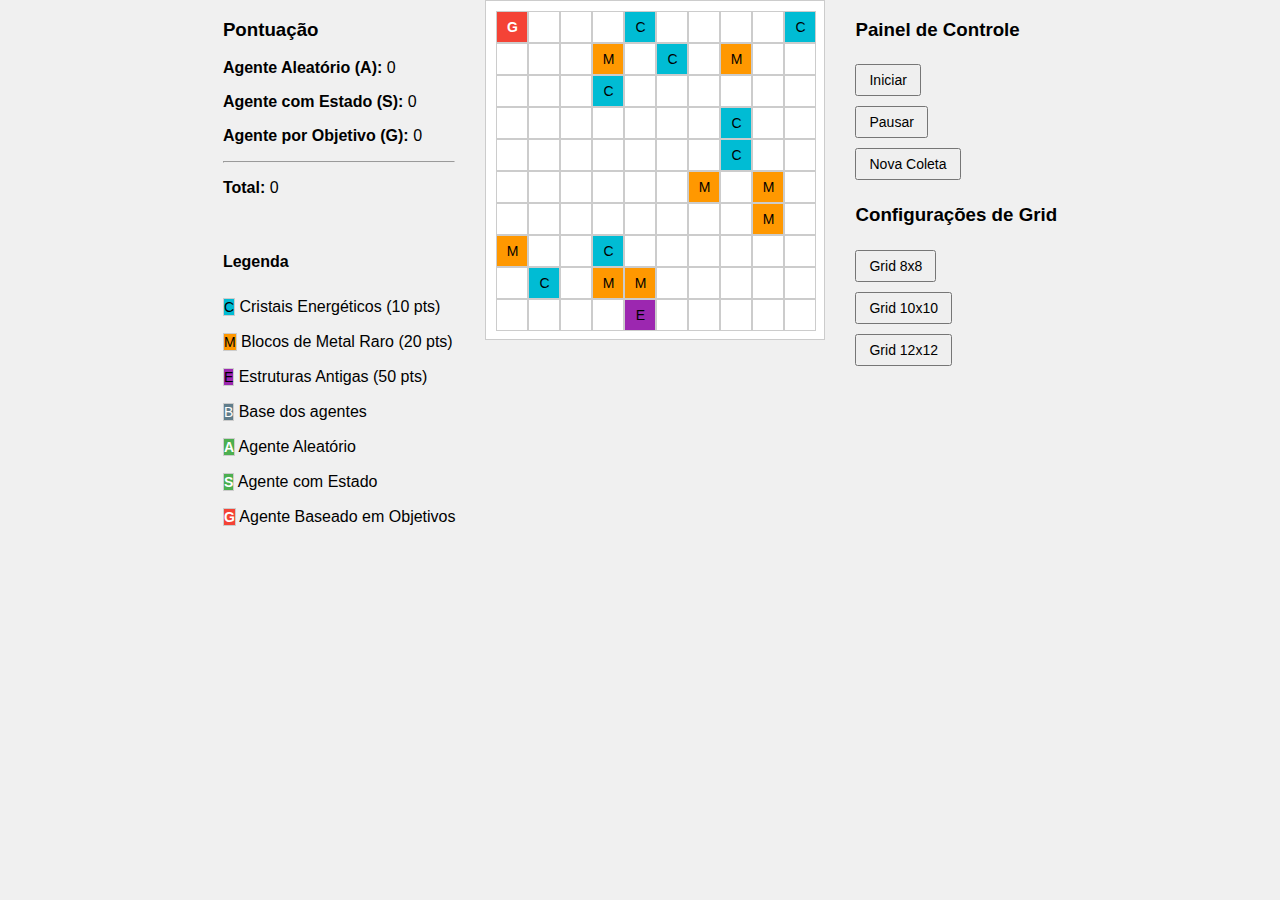
<file: modulo-01/abordagem-uweb/teste-web.html>
<!DOCTYPE html>
<html lang="pt-BR">
<head>
  <meta charset="UTF-8">
  <title>Agentes Coletando Recursos</title>
  <link rel="stylesheet" href="style.css">
  <style>
    body {
      font-family: Arial, sans-serif;
      display: flex;
      justify-content: center;
      align-items: flex-start;
      height: 100vh;
      margin: 0;
      background-color: #f0f0f0;
    }
    .container {
      display: flex;
      gap: 30px;
      align-items: flex-start;
    }
    .painel-esquerdo {
      min-width: 220px;
    }
    .grid {
      display: grid;
      grid-template-columns: repeat(10, 30px);
      grid-template-rows: repeat(10, 30px);
      gap: 2px;
      background-color: #fff;
      padding: 10px;
      border: 1px solid #ccc;
    }
    .cell {
      width: 30px;
      height: 30px;
      text-align: center;
      line-height: 30px;
      border: 1px solid #ccc;
      font-size: 14px;
    }
    .agent { background-color: #4caf50; color: white; font-weight: bold; }
    .goal { background-color: #f44336; color: white; font-weight: bold; }
    .cristal { background-color: #00bcd4; }
    .metal { background-color: #ff9800; }
    .estrutura { background-color: #9c27b0; }
    .base { background-color: #607d8b; color: white; }
    button {
      margin: 5px 0;
      padding: 6px 12px;
      font-size: 14px;
      cursor: pointer;
    }
    .legenda {
      margin-top: 20px;
    }
    .legenda div {
      margin-bottom: 5px;
    }
  </style>
</head>
<body>
  <div class="container">
    <div class="painel-esquerdo">
      <h3>Pontuação</h3>
      <p><strong>Agente Aleatório (A):</strong> <span id="scoreA">0</span></p>
      <p><strong>Agente com Estado (S):</strong> <span id="scoreS">0</span></p>
      <p><strong>Agente por Objetivo (G):</strong> <span id="scoreG">0</span></p>
      <hr>
      <p><strong>Total:</strong> <span id="scoreTotal">0</span></p>
      <br>

      <div class="legenda">
        <h4>Legenda</h4>
        <div><span class="cell cristal">C</span> Cristais Energéticos (10 pts)</div>
        <div><span class="cell metal">M</span> Blocos de Metal Raro (20 pts)</div>
        <div><span class="cell estrutura">E</span> Estruturas Antigas (50 pts)</div>
        <div><span class="cell base">B</span> Base dos agentes</div>
        <div><span class="cell agent">A</span> Agente Aleatório</div>
        <div><span class="cell agent">S</span> Agente com Estado</div>
        <div><span class="cell goal">G</span> Agente Baseado em Objetivos</div>
      </div>
    </div>

    <div class="grid" id="grid"></div>

    <div id="panel">
      <h3>Painel de Controle</h3>
      <button onclick="iniciarSimulacao()">Iniciar</button><br>
      <button onclick="pausarSimulacao()">Pausar</button><br>
      <button onclick="novaColeta()">Nova Coleta</button>
      <br>
      <h3>Configurações de Grid</h3>
      <button onclick="tamanhoGrid(8)">Grid 8x8</button><br>
      <button onclick="tamanhoGrid(10)">Grid 10x10</button><br>
      <button onclick="tamanhoGrid(12)">Grid 12x12</button>

    </div>


  </div>

  <script>
    let gridSize = 10
    const grid = document.getElementById("grid");
    const scoreADisplay = document.getElementById("scoreA");
    const scoreSDisplay = document.getElementById("scoreS");
    const scoreGDisplay = document.getElementById("scoreG");
    const scoreTotalDisplay = document.getElementById("scoreTotal");

    let scoreA = 0, scoreS = 0, scoreG = 0;
    let intervalo = null;

    const recursoTipos = {
      'C': { class: 'cristal', valor: 10 },
      'M': { class: 'metal', valor: 20 },
      'E': { class: 'estrutura', valor: 50 },
    };

    let mapa = [];
    const base = { x: 0, y: 0 };
    let agente = { x: 0, y: 0 };
    let agenteEstado = { x: 0, y: 0, memoria: new Set() };
    let agenteObjetivo = {
      x: 0, y: 0,
      carregando: false,
      alvo: null
    };

    function tamanhoGrid(size){
      gridSize=size;
      criarMapa();
      renderMapa();

    }

    function criarMapa() {
      for (let i = 0; i < gridSize; i++) {
        mapa[i] = [];
        for (let j = 0; j < gridSize; j++) {
          let tipo = '.';
          const rand = Math.random();
          if (rand < 0.1) tipo = 'C';
          else if (rand < 0.15) tipo = 'M';
          else if (rand < 0.18) tipo = 'E';
          mapa[i][j] = tipo;
        }
      }
      mapa[base.x][base.y] = 'B';
      agente = { x: base.x, y: base.y };
      agenteEstado = { x: base.x, y: base.y, memoria: new Set([`${base.x},${base.y}`]) };
      agenteObjetivo = { x: base.x, y: base.y, carregando: false, alvo: null };
    }

    function renderMapa() {
      
       grid.style.setProperty('--grid-size', gridSize);
       grid.style.display = 'grid';
       grid.style.gridTemplateColumns = `repeat(${gridSize}, 30px)`;
       grid.style.gridAutoRows = '30px';
       grid.style.gap = '2px';

      grid.innerHTML = '';
      for (let i = 0; i < gridSize; i++) {
        for (let j = 0; j < gridSize; j++) {
          const div = document.createElement("div");
          div.className = "cell";

          const isA = agente.x === i && agente.y === j;
          const isS = agenteEstado.x === i && agenteEstado.y === j;
          const isG = agenteObjetivo.x === i && agenteObjetivo.y === j;

          if (isG) {
            div.classList.add("goal");
            div.textContent = "G";
          } else if (isA) {
            div.classList.add("agent");
            div.textContent = "A";
          } else if (isS) {
            div.classList.add("agent");
            div.textContent = "S";
          } else {
            const val = mapa[i][j];
            if (val === 'B') {
              div.classList.add("base");
              div.textContent = "B";
            } else if (recursoTipos[val]) {
              div.classList.add(recursoTipos[val].class);
              div.textContent = val;
            }
          }

          grid.appendChild(div);
        }
      }
    }

    function atualizarPontuacoes() {
      scoreADisplay.textContent = scoreA;
      scoreSDisplay.textContent = scoreS;
      scoreGDisplay.textContent = scoreG;
      scoreTotalDisplay.textContent = scoreA + scoreS + scoreG;
    }

    function processarRecurso(recurso) {
      agente.retornando = true; // Iniciar retorno para a base
      agente.recursoColetado = recurso; // Armazenar o recurso coletado
    }

    function moverAleatorio() {
      const direcoes = [[0, 1], [0, -1], [1, 0], [-1, 0]];

      if (agente.retornando) {
        // Caminho de volta para a base
        if (agente.x > 0) agente.x--;
        else if (agente.y > 0) agente.y--;

        if (agente.x === 0 && agente.y === 0) {
          // Chegou na base, pontuar
          if (agente.recursoColetado) {
            scoreA += recursoTipos[agente.recursoColetado].valor;
            atualizarPontuacoes();
            agente.recursoColetado = null; // Limpar recurso coletado
          }
          agente.retornando = false; // Finalizar retorno
        }
        return;
      }

      const [dx, dy] = direcoes[Math.floor(Math.random() * direcoes.length)];

      // Atualizar posição do agente
      agente.x = Math.max(0, Math.min(gridSize - 1, agente.x + dx));
      agente.y = Math.max(0, Math.min(gridSize - 1, agente.y + dy));

      // Verificar se coletou recurso
      const recursoAtual = mapa[agente.x][agente.y];
      if (recursoAtual === 'C' || recursoAtual === 'M') { // Apenas coleta C ou M
        processarRecurso(recursoAtual);
        mapa[agente.x][agente.y] = '.'; // Remover recurso coletado
      }
    }

    function processarRecursoEstado(recurso) {
      agenteEstado.retornando = true; // Iniciar retorno para a base
      agenteEstado.recursoColetado = recurso; // Armazenar o recurso coletado
    }

    function moverComEstado() {
      const dir = [[0,1],[0,-1],[1,0],[-1,0]];

      if (agenteEstado.retornando) {
        // Caminho de volta para a base
        if (agenteEstado.x > 0) agenteEstado.x--;
        else if (agenteEstado.y > 0) agenteEstado.y--;

        if (agenteEstado.x === 0 && agenteEstado.y === 0) {
          // Chegou na base, pontuar
          if (agenteEstado.recursoColetado) {
            scoreS += recursoTipos[agenteEstado.recursoColetado].valor;
            atualizarPontuacoes();
            agenteEstado.recursoColetado = null; // Limpar recurso coletado
          }
          agenteEstado.retornando = false; // Finalizar retorno
        }
        return;
      }

      const opcoes = dir.map(([dx,dy]) => [agenteEstado.x+dx, agenteEstado.y+dy])
        .filter(([x,y]) =>
          x >= 0 && y >= 0 && x < gridSize && y < gridSize &&
          !agenteEstado.memoria.has(`${x},${y}`)
        );
      const [nx, ny] = opcoes.length > 0 ?
        opcoes[Math.floor(Math.random()*opcoes.length)] :
        [Math.max(0,Math.min(gridSize-1, agenteEstado.x + dir[0][0])), Math.max(0,Math.min(gridSize-1, agenteEstado.y + dir[0][1]))];
      agenteEstado.x = nx;
      agenteEstado.y = ny;
      agenteEstado.memoria.add(`${nx},${ny}`);

      // Verificar se coletou recurso
      const recursoAtual = mapa[agenteEstado.x][agenteEstado.y];
      if (recursoTipos[recursoAtual]) {
        processarRecursoEstado(recursoAtual);
        mapa[agenteEstado.x][agenteEstado.y] = '.'; // Remover recurso coletado
      }
    }

    function moverObjetivo() {
      if (!agenteObjetivo.carregando) {
        if (!agenteObjetivo.alvo || mapa[agenteObjetivo.alvo.x][agenteObjetivo.alvo.y] === '.') {
          agenteObjetivo.alvo = encontrarRecursoMaisProximo();
        }
        if (agenteObjetivo.alvo) {
          moverPara(agenteObjetivo, agenteObjetivo.alvo);
          if (agenteObjetivo.x === agenteObjetivo.alvo.x && agenteObjetivo.y === agenteObjetivo.alvo.y) {
            agenteObjetivo.carregando = true;
            agenteObjetivo.tipoColetado = mapa[agenteObjetivo.x][agenteObjetivo.y];
            mapa[agenteObjetivo.x][agenteObjetivo.y] = '.';
          }
        }
      } else {
        moverPara(agenteObjetivo, base);
        if (agenteObjetivo.x === base.x && agenteObjetivo.y === base.y) {
          scoreG += recursoTipos[agenteObjetivo.tipoColetado].valor;
          agenteObjetivo.carregando = false;
          agenteObjetivo.alvo = null;
          atualizarPontuacoes();
        }
      }
    }

    function encontrarRecursoMaisProximo() {
      let menor = null;
      let dist = Infinity;
      for (let i = 0; i < gridSize; i++) {
        for (let j = 0; j < gridSize; j++) {
          const val = mapa[i][j];
          if (val === 'C' || val === 'M') {
            const d = Math.abs(i - agenteObjetivo.x) + Math.abs(j - agenteObjetivo.y);
            if (d < dist) {
              menor = { x: i, y: j };
              dist = d;
            }
          }
        }
      }
      return menor;
    }

    function moverPara(agente, destino) {
      const dx = destino.x - agente.x;
      const dy = destino.y - agente.y;
      if (dx !== 0) agente.x += dx / Math.abs(dx);
      else if (dy !== 0) agente.y += dy / Math.abs(dy);
    }

    function coletarRecurso() {
      const c = mapa[agente.x][agente.y];
      if (recursoTipos[c]) {
        scoreA += recursoTipos[c].valor;
        mapa[agente.x][agente.y] = '.';
        atualizarPontuacoes();
      }
    }

    function coletarRecursoEstado() {
      const c = mapa[agenteEstado.x][agenteEstado.y];
      if (recursoTipos[c]) {
        scoreS += recursoTipos[c].valor;
        mapa[agenteEstado.x][agenteEstado.y] = '.';
        atualizarPontuacoes();
      }
    }

    function ciclo() {
      moverAleatorio(); coletarRecurso();
      moverComEstado(); coletarRecursoEstado();
      moverObjetivo();
      renderMapa();
    }

    function iniciarSimulacao() {
      if (!intervalo) intervalo = setInterval(ciclo, 700);
    }

    function pausarSimulacao() {
      clearInterval(intervalo); intervalo = null;
    }

    function novaColeta() {
      scoreA = scoreS = scoreG = 0;
      atualizarPontuacoes();
      criarMapa(); renderMapa();
    }

    criarMapa(); renderMapa();
  </script>
</body>
</html>
</file>
<file: style.css>
body {
  font-family: Arial, sans-serif;
  display: flex;
  justify-content: center;
  align-items: flex-start;
  height: 100vh;
  margin: 0;
  padding: 20px;
  background-color: #f0f0f0;
}
.container {
  display: flex;
  gap: 30px;
  align-items: flex-start;
  max-width: 1200px;
}
.painel-esquerdo {
  min-width: 220px;
  background-color: white;
  padding: 15px;
  border-radius: 5px;
  box-shadow: 0 0 10px rgba(0,0,0,0.1);
}
.grid-container {
  display: flex;
  flex-direction: column;
  gap: 10px;
}
.grid-controls {
  display: flex;
  gap: 10px;
  align-items: center;
}
.grid {
  display: grid;
  gap: 2px;
  background-color: #fff;
  padding: 10px;
  border: 1px solid #ccc;
  border-radius: 5px;
}
.cell {
  width: 30px;
  height: 30px;
  text-align: center;
  line-height: 30px;
  border: 1px solid #eee;
  font-size: 14px;
  background-color: #fff;
}
.agent-simple { background-color: #4caf50; color: white; }
.agent-estado { background-color: #2196F3; color: white; }
.agent-objetivo { background-color: #e91e63; color: white; }
.agent-utilidade { background-color: #9c27b0; color: white; }
.cristal { background-color: #00bcd4; color: white; }
.metal { background-color: #ff9800; color: white; }
.estrutura { background-color: brown; color: white; }
.base { background-color: #607d8b; color: white; }
button {
  margin: 5px 0;
  padding: 8px 12px;
  font-size: 14px;
  cursor: pointer;
  background-color: #4caf50;
  color: white;
  border: none;
  border-radius: 4px;
}
button:hover {
  background-color: #388e3c;
}
#pauseBtn {
  background-color: #ff9800;
}
#pauseBtn:hover {
  background-color: #f57c00;
}
#resetBtn {
  background-color: #f44336;
}
#resetBtn:hover {
  background-color: #d32f2f;
}
.legenda {
  margin-top: 20px;
  background-color: white;
  padding: 15px;
  border-radius: 5px;
  box-shadow: 0 0 10px rgba(0,0,0,0.1);
}
.legenda div {
  margin-bottom: 8px;
  display: flex;
  align-items: center;
  gap: 8px;
}
.log {
  margin-top: 20px;
  background-color: white;
  padding: 15px;
  border-radius: 5px;
  box-shadow: 0 0 10px rgba(0,0,0,0.1);
  max-height: 200px;
  overflow-y: auto;
}
.log p {
  margin: 5px 0;
  padding: 3px;
  border-bottom: 1px solid #eee;
  font-size: 13px;
}
select {
  padding: 6px;
  border-radius: 4px;
  border: 1px solid #ccc;
}
.scores {
  margin-bottom: 15px;
}
.global-score {
  font-size: 1.2em;
  margin: 10px 0;
  padding: 10px;
  background-color: #f8f8f8;
  border-radius: 5px;
}



/* Cronometro */
.timer-controls {
  margin-top: 20px;
  padding: 10px;
  border-top: 1px solid #ccc;
}

.time-inputs {
  margin: 10px 0;
}

.time-inputs input {
  width: 60px;
  margin-right: 5px;
  padding: 5px;
}

#timerDisplay {
  font-size: 24px;
  font-weight: bold;
  margin: 10px 0;
  color: #2c3e50;
}
</file>
<file: modulo-01/abordagem-uweb/style.css>
body {
    font-family: Arial, sans-serif;
    display: flex;
    justify-content: center;
    align-items: flex-start;
    height: 100vh;
    margin: 0;
    background-color: #f0f0f0;
  }
  .container {
    display: flex;
    gap: 30px;
    align-items: flex-start;
  }
  .painel-esquerdo {
    min-width: 220px;
  }
  .grid {
    display: grid;
    grid-template-columns: repeat(var(--grid-size, 10), 30px);
    grid-template-rows: repeat(var(--grid-size, 10), 30px);
    gap: 2px;
    background-color: #fff;
    padding: 10px;
    border: 1px solid #ccc;
  }
  .cell {
    width: 30px;
    height: 30px;
    text-align: center;
    line-height: 30px;
    border: 1px solid #ccc;
    font-size: 14px;
  }
  .agent { background-color: #4caf50; color: white; font-weight: bold; }
  .goal { background-color: #f44336; color: white; font-weight: bold; }
  .cristal { background-color: #00bcd4; }
  .metal { background-color: #ff9800; }
  .estrutura { background-color: #9c27b0; }
  .base { background-color: #607d8b; color: white; }
  button {
    margin: 5px 0;
    padding: 6px 12px;
    font-size: 14px;
    cursor: pointer;
  }
  .legenda {
    margin-top: 20px;
  }
  .legenda div {
    margin-bottom: 5px;
  }
</file>
